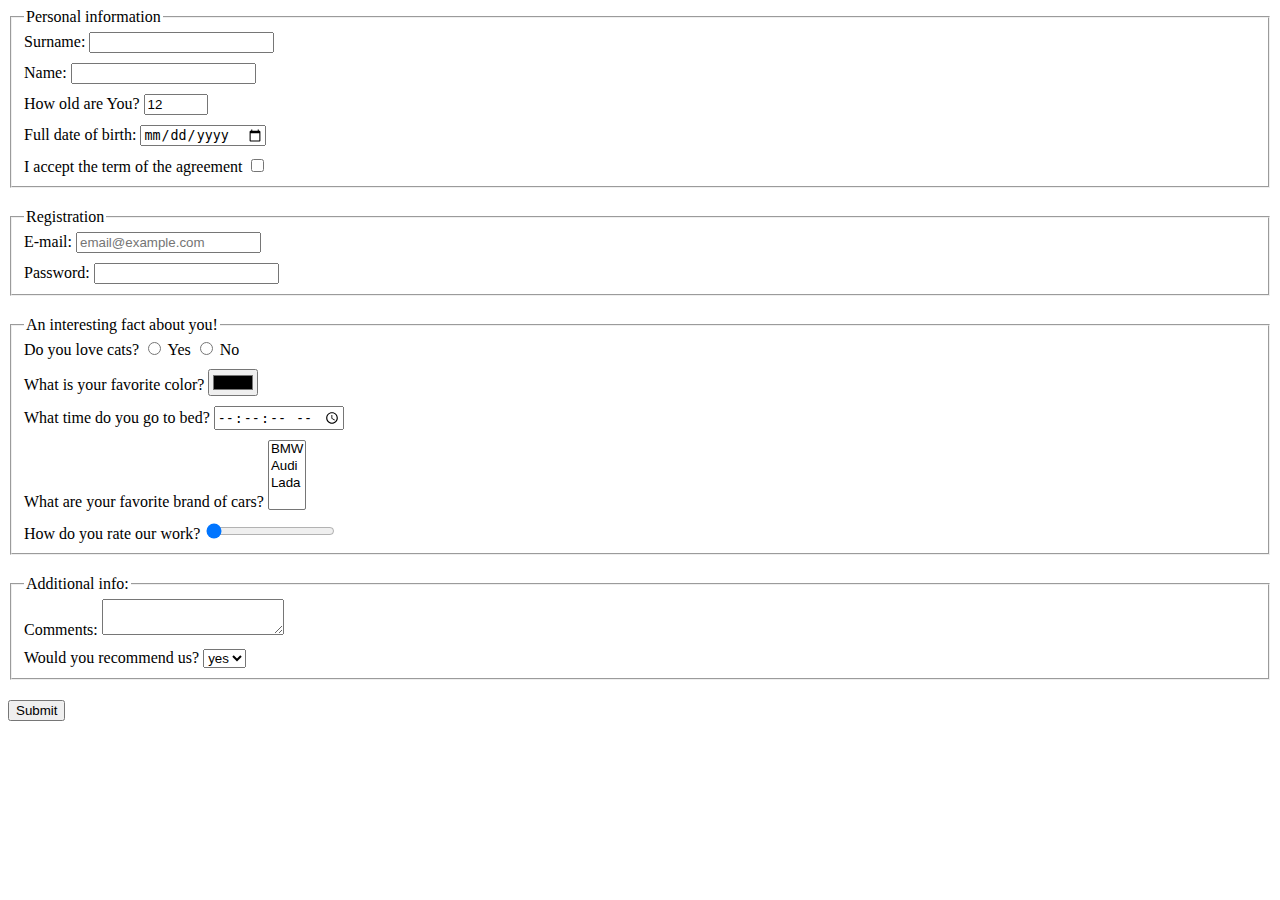
<file: index.html>
<!doctype html><html lang="en"><head><meta charset="UTF-8"><meta name="viewport" content="width=device-width, user-scalable=no, initial-scale=1.0, maximum-scale=1.0, minimum-scale=1.0"><meta http-equiv="X-UA-Compatible" content="ie=edge"><title>HTML Form</title><link rel="stylesheet" href="style.803d3ac7.css"></head><body> <form action="https://mate-academy-form-lesson.herokuapp.com/create-application" onsubmit="onSubmit()"> <fieldset class="fieldeset"> <legend>Personal information</legend> <div class="form-field first-field"> <label for="1"> Surname: </label> <input type="text" name="surname" id="1" autocomplete="off" required> </div> <div class="form-field"> <label for="2"> Name: </label> <input type="text" name="name" id="2" autocomplete="off" required> </div> <div class="form-field"> <label for="3"> How old are You? </label> <input type="number" name="age" value="12" max="100" min="1" id="3" required> </div> <div class="form-field"> <label for="4"> Full date of birth: </label> <input type="date" name="birthday" id="4" required> </div> <div class="form-field last-field"> <label for="5"> I accept the term of the agreement </label> <input type="checkbox" name="consent" id="5" required> </div> </fieldset> <fieldset> <legend>Registration</legend> <div class="form-field first-field"> <label for="6"> E-mail: </label> <input type="email" name="email" placeholder="email@example.com" id="6" required> </div> <div class="form-field last-field"> <label for="7"> Password: </label> <input type="password" name="password" id="7" required> </div> </fieldset> <fieldset> <legend>An interesting fact about you!</legend> <div class="form-field first-field"> <label for="8"> Do you love cats? </label> <label for="8"> <input type="radio" name="answer" value="Yes" id="8"> Yes </label> <label for="9"> <input type="radio" name="answer" value="No" id="9"> No </label> </div> <div class="form-field"> <label for="10"> What is your favorite color? </label> <input type="color" name="color" id="10"> </div> <div class="form-field"> <label for="11"> What time do you go to bed? </label> <input type="time" name="time" id="11" step="2"> </div> <div class="form-field"> <label for="12"> What are your favorite brand of cars? </label> <select name="brand" multiple id="12"> <option value="BMW">BMW</option> <option value="Audi">Audi</option> <option value="Lada">Lada</option> </select> </div> <div class="form-field last-field"> <label for="13"> How do you rate our work? </label> <input type="range" name="work" id="13" value="0"> </div> </fieldset> <fieldset> <legend>Additional info:</legend> <div class="form-field first-field"> <label for="14"> Comments: </label> <textarea name="comments" id="14"></textarea> </div> <div class="form-field last-field"> <label for="15"> Would you recommend us? </label> <select name="recommend" id="15"> <option value="yes">yes</option> <option value="no">no</option> </select> </div> </fieldset> <button type="submit">Submit</button> </form> <script type="text/javascript" src="main.e97352c4.js"></script> </body></html>
</file>
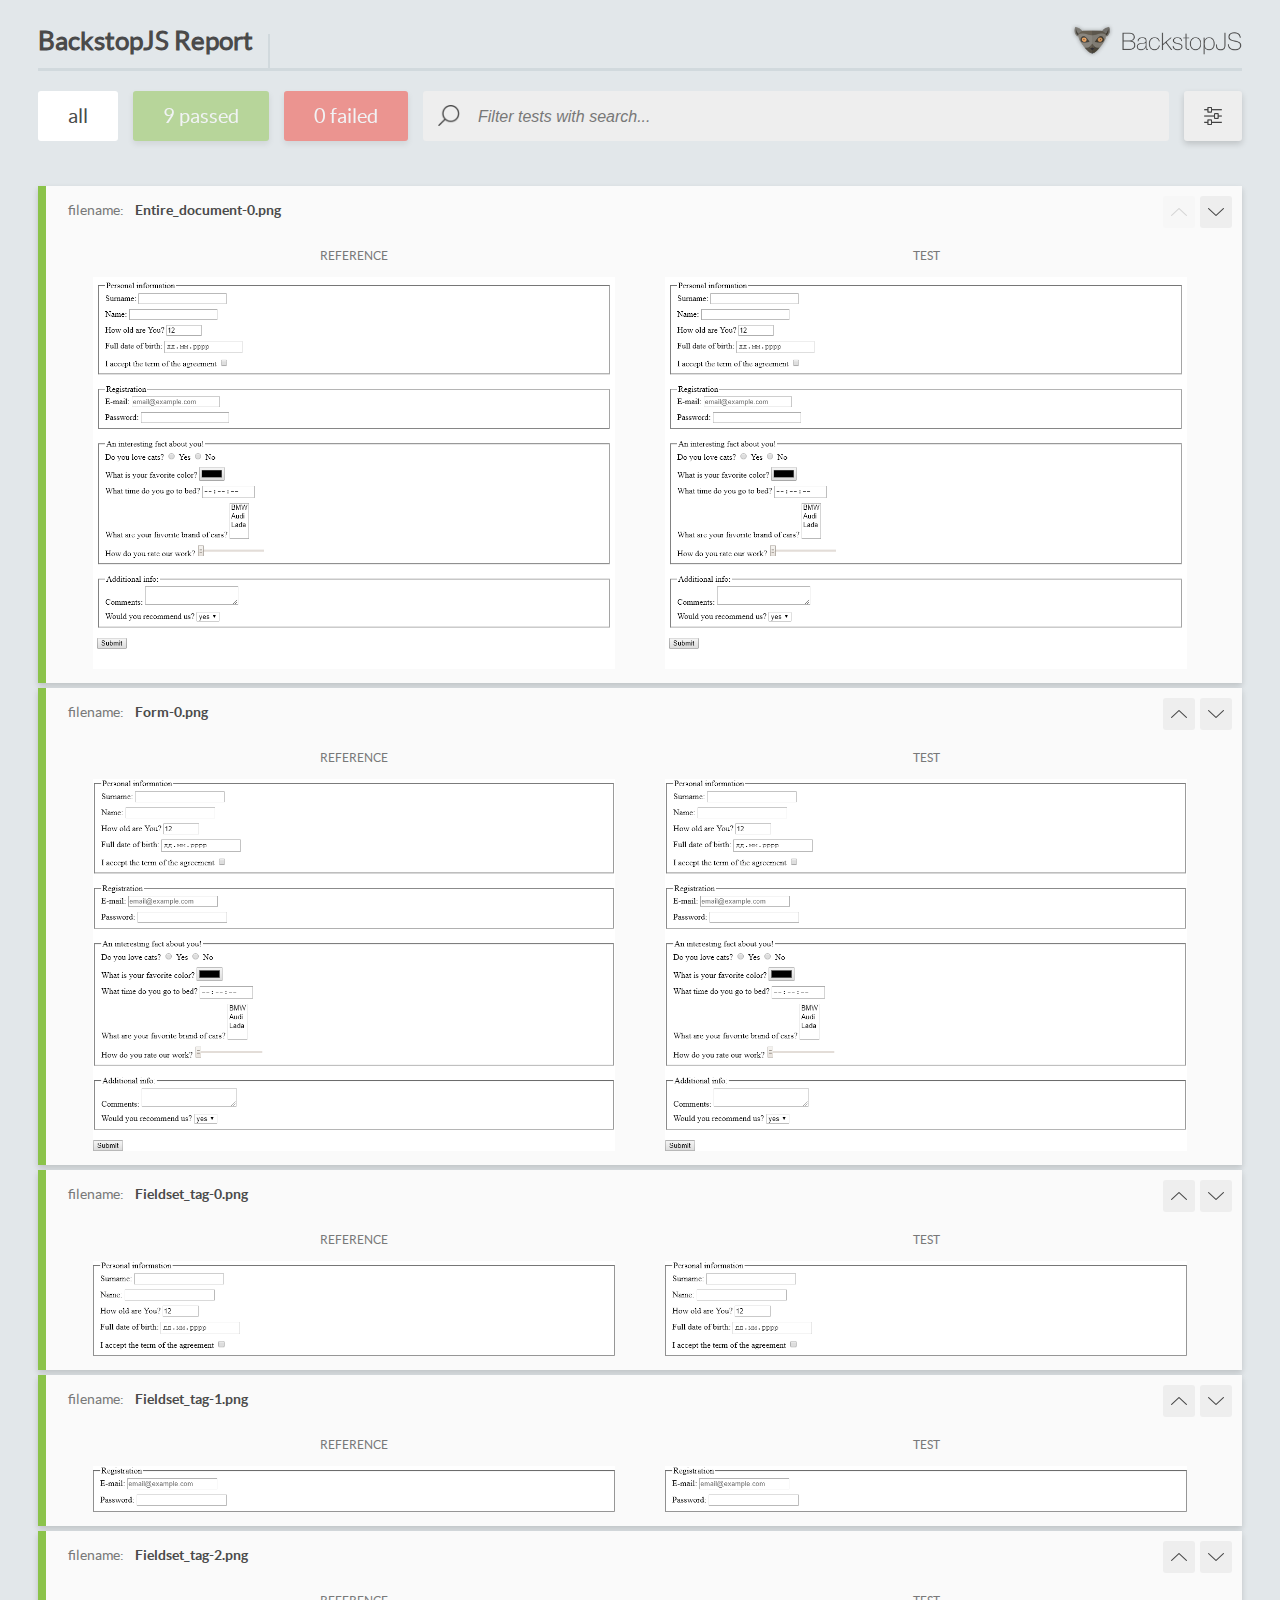
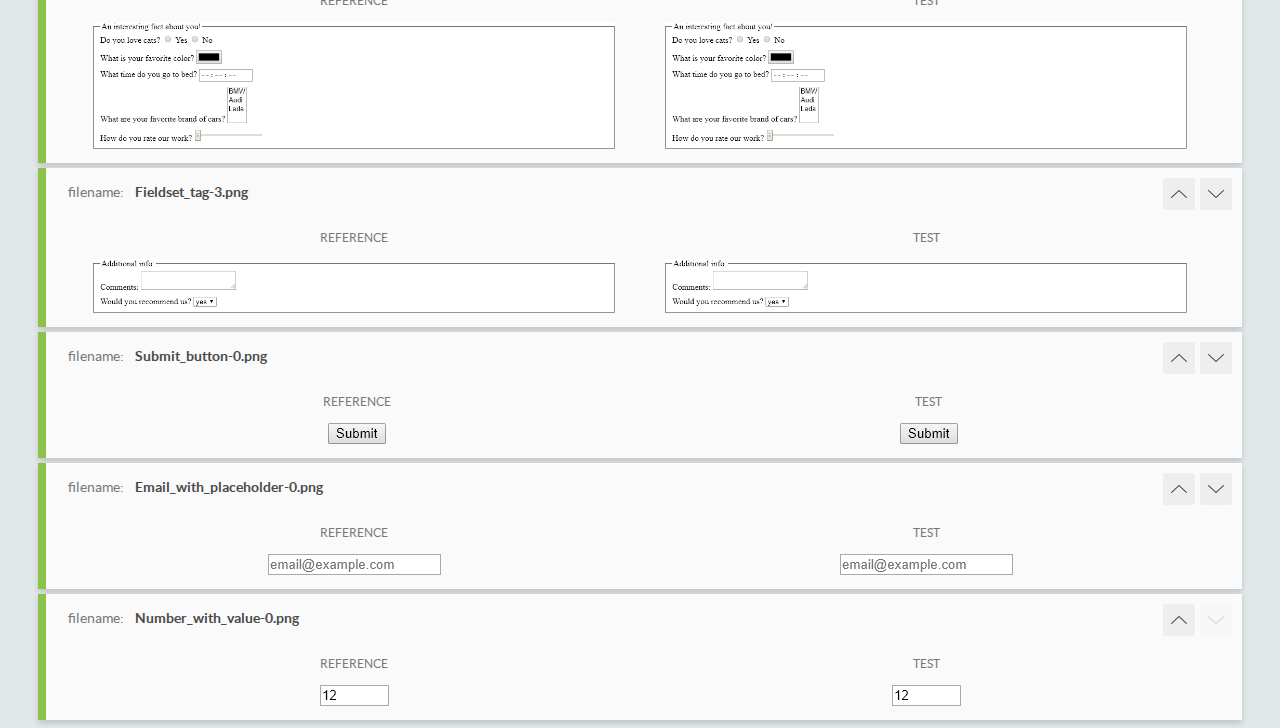
<file: report/html_report/index.html>
<!DOCTYPE html>
<html>
  <head>
    <meta charset="utf-8">
    <title>BackstopJS Report</title>

    <style>
      @font-face {
          font-family: 'latoregular';
          src: url('./assets/fonts/lato-regular-webfont.woff2') format('woff2'),
              url('./assets/fonts/lato-regular-webfont.woff') format('woff');
          font-weight: 400;
          font-style: normal;
      }
      @font-face {
          font-family: 'latobold';
          src: url('./assets/fonts/lato-bold-webfont.woff2') format('woff2'),
              url('./assets/fonts/lato-bold-webfont.woff') format('woff');
          font-weight: 700;
          font-style: normal;
      }

      .ReactModal__Body--open {
          overflow: hidden;
      }
      .ReactModal__Body--open .header {
        display: none;
      }

    </style>
  </head>
  <body style="background-color: #E2E7EA">
    <div id="root">

    </div>
    <script type="text/javascript">
      function report (report) { // eslint-disable-line no-unused-vars
        window.tests = report;
      }
    </script>
    <script type="text/javascript" src="config.js"></script>
    <script type="text/javascript" src="index_bundle.js"></script>
  </body>
</html>
</file>
<file: style.803d3ac7.css>
fieldset{margin-top:20px;margin-bottom:20px}.fieldeset{margin-top:0}.form-field{margin:10px 0}.first-field{margin-top:0}.last-field{margin-bottom:0}
/*# sourceMappingURL=style.803d3ac7.css.map */
</file>
